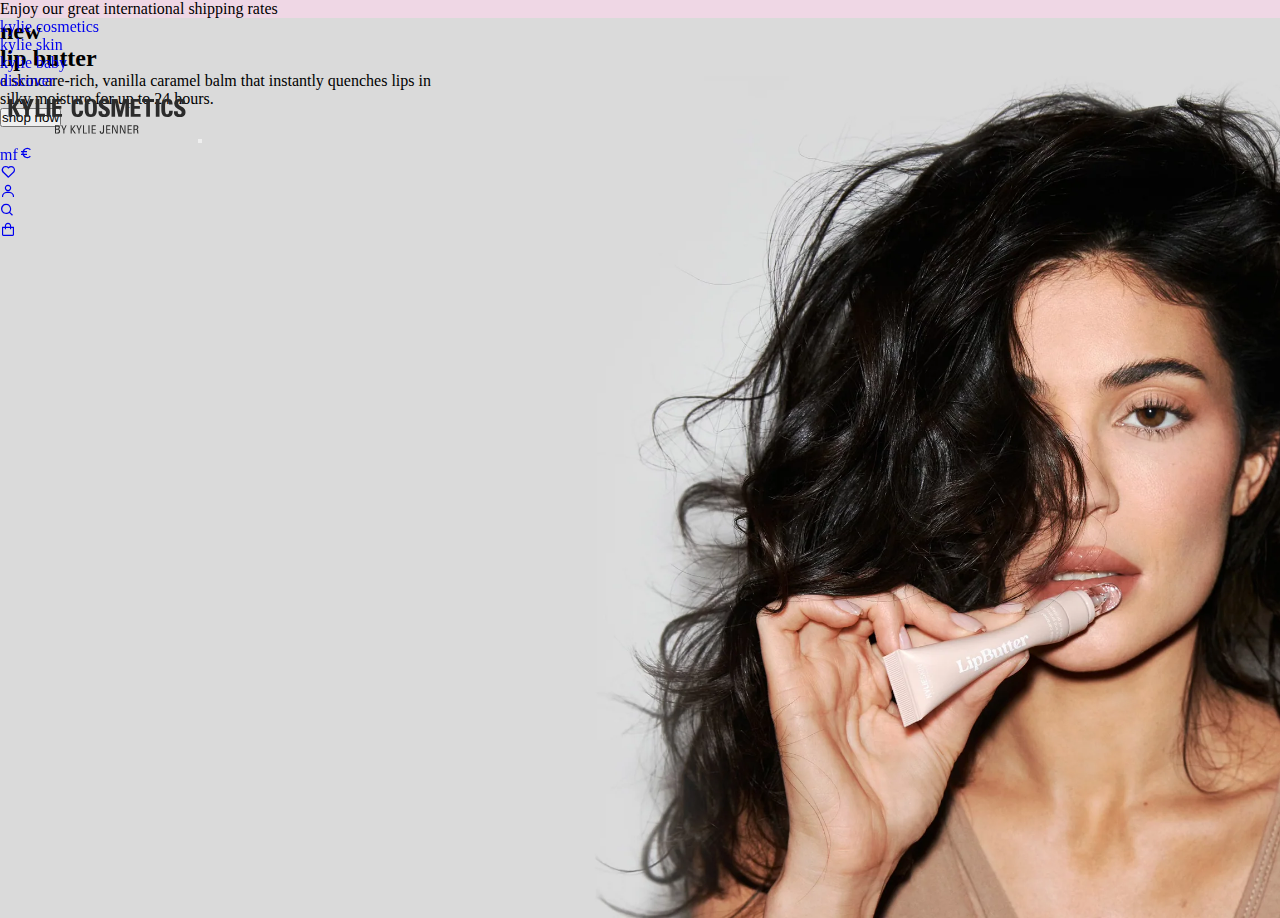
<file: index.html>
<!DOCTYPE html>
<html lang="en">
  <head>
    <meta charset="UTF-8" />
    <meta name="viewport" content="width=device-width, initial-scale=1.0" />
    <link
      href="https://unpkg.com/boxicons@2.1.4/css/boxicons.min.css"
      rel="stylesheet"
    />
    <link rel="stylesheet" href="css/style.css" />
    <link
      href="https://cdn.jsdelivr.net/npm/bootstrap@5.3.2/dist/css/bootstrap.min.css"
      rel="stylesheet"
      integrity="sha384-T3c6CoIi6uLrA9TneNEoa7RxnatzjcDSCmG1MXxSR1GAsXEV/Dwwykc2MPK8M2HN"
      crossorigin="anonymous"
    />
    <title>Document</title>
  </head>
  <body>
    <nav class="navbar bg-body-tertiary p-0 ">
      <div class="container-fluid" id="pink-nav">
        <span class="navbar-text">
          Enjoy our great international shipping rates
        </span>
      </div>
    </nav>
    <nav class="navbar navbar-expand-lg w-100  " id="nav">
      <div class="container-fluid w-100 ">
        <div class="collapse navbar-collapse   " id="navbarNav">
          <ul class="navbar-nav justify-content-between">
            <li class="nav-item">
              <a class="nav-link .active" href="#">kylie cosmetics</a>
            </li>
            <li class="nav-item">
              <a class="nav-link" href="#">kylie skin</a>
            </li>
            <li class="nav-item">
              <a class="nav-link" href="#">kylie baby</a>
            </li>
            <li class="nav-item">
              <a class="nav-link" href="#">discover</a>
            </li>
            <a class="navbar-brand" href="#"
              ><svg
                width="194"
                height="51"
                viewBox="0 0 194 51"
                fill="none"
                xmlns="http://www.w3.org/2000/svg"
              >
                <path
                  d="M16.5781 9.01584H20.6651L15.6978 16.9761L20.6651 26.7685H16.5152L12.3024 17.6711H12.2396V26.7685H8.52979V9.01584H12.2396V16.5971H12.3024L16.5781 9.01584V9.01584ZM25.1923 26.7054H28.9021V20.5772L33.8694 8.95265H30.0967L27.2673 16.4707L24.6264 8.95265H20.5394L25.1294 20.5772V26.7054H25.1923ZM44.9358 26.7054V23.7361H39.4026V8.95265H35.6928V26.7054H44.9358ZM46.6964 26.7054H50.4062V8.95265H46.6964V26.7054ZM62.0385 26.7054V23.9888H55.8765V18.8083H61.3468V16.0916H55.8765V11.7324H61.787V9.01584H52.1667V26.7685H62.0385V26.7054ZM115.107 26.7054V12.996H115.17L118.377 26.7054H121.898L125.293 12.996H125.356V26.7054H128.94V8.95265H123.218L120.263 21.0194H120.2L117.434 8.95265H111.523V26.7054H115.107V26.7054ZM140.572 26.7054V23.9888H134.41V18.8083H139.881V16.0916H134.41V11.7324H140.321V9.01584H130.701V26.7685H140.572V26.7054ZM142.144 9.01584V11.9851H146.231V26.7685H149.941V11.9851H154.028V9.01584H142.144ZM159.499 26.7054V8.95265H155.789V26.7054H159.499ZM77.7579 27.0213C81.2161 27.0213 83.1024 25.505 83.1024 20.7667H79.4555C79.3927 22.1566 79.4555 24.3678 77.7579 24.3678C75.6829 24.3678 75.4314 22.4093 75.4314 17.8606C75.4314 13.3119 75.6829 11.3534 77.7579 11.3534C78.8268 11.3534 79.2669 12.2379 79.2669 14.5754H82.9138C83.0396 10.7848 81.5305 8.69995 77.7579 8.69995C71.6587 8.69995 71.6587 13.1855 71.6587 17.8606C71.6587 22.4725 71.6587 27.0213 77.7579 27.0213V27.0213ZM90.7735 27.0213C96.8726 27.0213 96.8726 22.4725 96.8726 17.8606C96.8726 13.1855 96.8726 8.69995 90.7735 8.69995C84.6744 8.69995 84.6744 13.1855 84.6744 17.8606C84.7372 22.4725 84.7373 27.0213 90.7735 27.0213ZM90.7735 24.3678C88.6985 24.3678 88.447 22.4093 88.447 17.8606C88.447 13.3119 88.6985 11.3534 90.7735 11.3534C92.8484 11.3534 93.0999 13.3119 93.0999 17.8606C93.1628 22.4093 92.9113 24.3678 90.7735 24.3678ZM109.888 21.9039C109.888 16.3444 102.469 16.5971 102.469 13.2487C102.469 12.0483 103.16 11.3534 104.355 11.3534C105.864 11.3534 106.053 12.6801 106.053 14.0068H109.637C109.888 10.2794 108.128 8.69995 104.481 8.69995C99.9536 8.69995 98.6332 10.9111 98.6332 13.6909C98.6332 18.9978 106.053 19.1873 106.053 22.3462C106.053 23.5465 105.424 24.3678 104.166 24.3678C102.154 24.3678 102.091 22.9147 102.091 21.2721H98.5074C98.3188 24.3678 99.1362 27.0213 103.726 27.0213C106.556 27.0213 109.888 26.4527 109.888 21.9039V21.9039ZM167.421 27.0213C170.879 27.0213 172.766 25.505 172.766 20.7667H169.119C169.056 22.1566 169.119 24.3678 167.421 24.3678C165.346 24.3678 165.095 22.4093 165.095 17.8606C165.095 13.3119 165.346 11.3534 167.421 11.3534C168.49 11.3534 168.93 12.2379 168.93 14.5754H172.577C172.703 10.7848 171.194 8.69995 167.421 8.69995C161.322 8.69995 161.322 13.1855 161.322 17.8606C161.322 22.4725 161.322 27.0213 167.421 27.0213V27.0213ZM185.53 21.9039C185.53 16.3444 178.11 16.5971 178.11 13.2487C178.11 12.0483 178.802 11.3534 179.997 11.3534C181.506 11.3534 181.694 12.6801 181.694 14.0068H185.278C185.53 10.2794 183.769 8.69995 180.122 8.69995C175.595 8.69995 174.275 10.9111 174.275 13.6909C174.275 18.9978 181.694 19.1873 181.694 22.3462C181.694 23.5465 181.065 24.3678 179.808 24.3678C177.796 24.3678 177.733 22.9147 177.733 21.2721H174.023C173.835 24.3678 174.652 27.0213 179.242 27.0213C182.197 27.0213 185.53 26.4527 185.53 21.9039V21.9039ZM54.9962 35.2974V43.5104H57.5113C58.3916 43.5104 59.0204 43.3209 59.4605 42.9418C59.9007 42.5628 60.0893 41.9942 60.0893 41.1729C60.0893 40.6043 59.9635 40.0989 59.712 39.783C59.4605 39.4671 59.0204 39.2776 58.4545 39.2144V39.1512C59.3976 38.9617 59.8378 38.2667 59.8378 37.2559C59.8378 36.6241 59.6492 36.1819 59.2719 35.8028C58.8946 35.4238 58.3916 35.2974 57.7628 35.2974H54.9962V35.2974ZM56.0023 38.7722V36.1819H57.1969C57.6999 36.1819 58.0772 36.3083 58.3287 36.4978C58.5802 36.6873 58.706 37.0032 58.706 37.5086C58.706 37.9509 58.5802 38.2667 58.3287 38.5194C58.0772 38.709 57.6999 38.8353 57.1969 38.8353H56.0023V38.7722ZM56.0023 42.6259V39.6566H57.134C57.5742 39.6566 57.8886 39.7198 58.1401 39.783C58.3916 39.8462 58.5802 40.0357 58.706 40.2884C58.8317 40.5411 58.8946 40.7938 58.8946 41.1097C58.8946 41.6151 58.7689 41.9942 58.4545 42.2469C58.1401 42.4996 57.6371 42.6259 56.8825 42.6259H56.0023V42.6259ZM61.1582 35.2974L63.3589 40.162V43.5104H64.365V40.2252L66.6285 35.2974H65.5596L63.9248 39.2776L62.29 35.2974H61.1582ZM70.6527 35.2974V43.5104H71.7216V39.2144L74.614 43.5104H75.9344L72.7905 39.0249L75.7458 35.2974H74.5511L71.6587 38.8985V35.2974H70.6527ZM76.3117 35.2974L78.5124 40.162V43.5104H79.5184V40.2252L81.782 35.2974H80.7131L79.0783 39.2776L77.4435 35.2974H76.3117ZM83.0396 35.2974V43.5104H87.0637V42.6259H84.0456V35.2974H83.0396ZM88.447 35.2974V43.5104H89.5159V35.2974H88.447ZM91.6538 35.2974V43.5104H95.9294V42.6259H92.6598V39.783H95.615V38.8985H92.6598V36.2451H95.8037V35.3606H91.6538V35.2974ZM102.972 35.2974V41.2361C102.972 41.7415 102.846 42.1205 102.657 42.3732C102.469 42.6259 102.154 42.8155 101.777 42.8155C101.463 42.8155 101.211 42.6891 101.023 42.4996C100.834 42.3101 100.771 41.8678 100.771 41.1729V40.9202H99.7021V41.2361C99.7021 42.1205 99.8907 42.7523 100.268 43.1314C100.645 43.5104 101.148 43.6999 101.84 43.6999C102.594 43.6999 103.16 43.5104 103.475 43.1314C103.852 42.7523 104.041 42.1837 104.041 41.4256V35.2974H102.972V35.2974ZM106.178 35.2974V43.5104H110.454V42.6259H107.184V39.783H110.14V38.8985H107.184V36.2451H110.328V35.3606H106.178V35.2974ZM112.089 35.2974V43.5104H113.032V36.3714L116.302 43.5104H117.685V35.2974H116.742V42.3101L113.535 35.2974H112.089V35.2974ZM119.886 35.2974V43.5104H120.829V36.3714L124.099 43.5104H125.482V35.2974H124.539V42.3101L121.332 35.2974H119.886ZM127.62 35.2974V43.5104H131.895V42.6259H128.626V39.783H131.581V38.8985H128.626V36.2451H131.77V35.3606H127.62V35.2974ZM133.467 35.2974V43.5104H134.536V39.7198H135.416C135.919 39.7198 136.234 39.783 136.422 39.8462C136.611 39.9093 136.737 40.0357 136.863 40.2252C136.988 40.4147 137.051 40.6675 137.051 41.0465L137.114 41.6783L137.177 42.5628C137.177 42.6891 137.177 42.8787 137.24 43.005C137.303 43.1314 137.303 43.3209 137.366 43.4472H138.435C138.246 42.6891 138.183 41.9942 138.183 41.2992C138.183 40.6043 138.057 40.0989 137.932 39.783C137.806 39.4671 137.429 39.2144 136.863 39.1512C137.366 39.088 137.68 38.8353 137.994 38.5194C138.309 38.2036 138.372 37.7613 138.372 37.2559C138.372 36.6241 138.183 36.1187 137.869 35.7397C137.491 35.3606 137.051 35.1711 136.485 35.1711H133.467V35.2974ZM136.045 36.2451C136.423 36.2451 136.737 36.3714 136.926 36.561C137.114 36.7505 137.24 37.0664 137.24 37.5086C137.24 37.9509 137.114 38.2667 136.926 38.5194C136.674 38.7722 136.36 38.8985 135.857 38.8985H134.599V36.2451H136.045Z"
                  fill="#2B2B2B"
                ></path>
              </svg>
            </a>
            <button
              class="navbar-toggler"
              type="button"
              data-bs-toggle="collapse"
              data-bs-target="#navbarNav"
              aria-controls="navbarNav"
              aria-expanded="false"
              aria-label="Toggle navigation"
            >
              <span class="navbar-toggler-icon"></span>
            </button>
            <li class="nav-item">
              <a class="nav-link" href="#">mf<i class="bx bx-euro"></i></a>
            </li>
            <li class="nav-item">
              <a class="nav-link" href="#"><i class="bx bx-heart"></i></a>
            </li>
            <li class="nav-item">
              <a class="nav-link" href="#"><i class="bx bx-user"></i></a>
            </li>
            <li class="nav-item">
              <a class="nav-link" href="#"><i class="bx bx-search"></i></a>
            </li>
            <li class="nav-item">
              <a class="nav-link" href="#"
                ><i class="bx bx-shopping-bag"></i
              ></a>
            </li>
          </ul>
        </div>
      </div>
    </nav>

    <section id="banner">
      <h2>
        new <br />
        lip butter
      </h2>
      <p>a skincare-rich, vanilla caramel balm that instantly quenches lips in <br>silky moisture for up to 24 hours.</p>
      <button type="button" class="btn btn-outline-dark">shop now</button>
    </section>

    <script
      src="https://cdn.jsdelivr.net/npm/bootstrap@5.3.2/dist/js/bootstrap.bundle.min.js"
      integrity="sha384-C6RzsynM9kWDrMNeT87bh95OGNyZPhcTNXj1NW7RuBCsyN/o0jlpcV8Qyq46cDfL"
      crossorigin="anonymous"
    ></script>
  </body>
</html>
</file>
<file: css/style.css>
*{
    padding: 0;
    margin: 0;
    box-sizing: border-box;
    text-decoration: none;
}
#pink-nav{
    background-color: #EFD7E5;
    justify-content: center;
}
#nav{
    background-color: transparent;
    position: fixed;
}
#nav:hover{
    background-color: white;
}
#banner{
    top: 0%;
    height: 100vh;
    background-image: url(../assests/020724_Lip-Butter_Site-Assets_Desktop_Kylie_REV-1.webp);
    background-repeat: no-repeat;
    background-size: cover;

}
</file>
